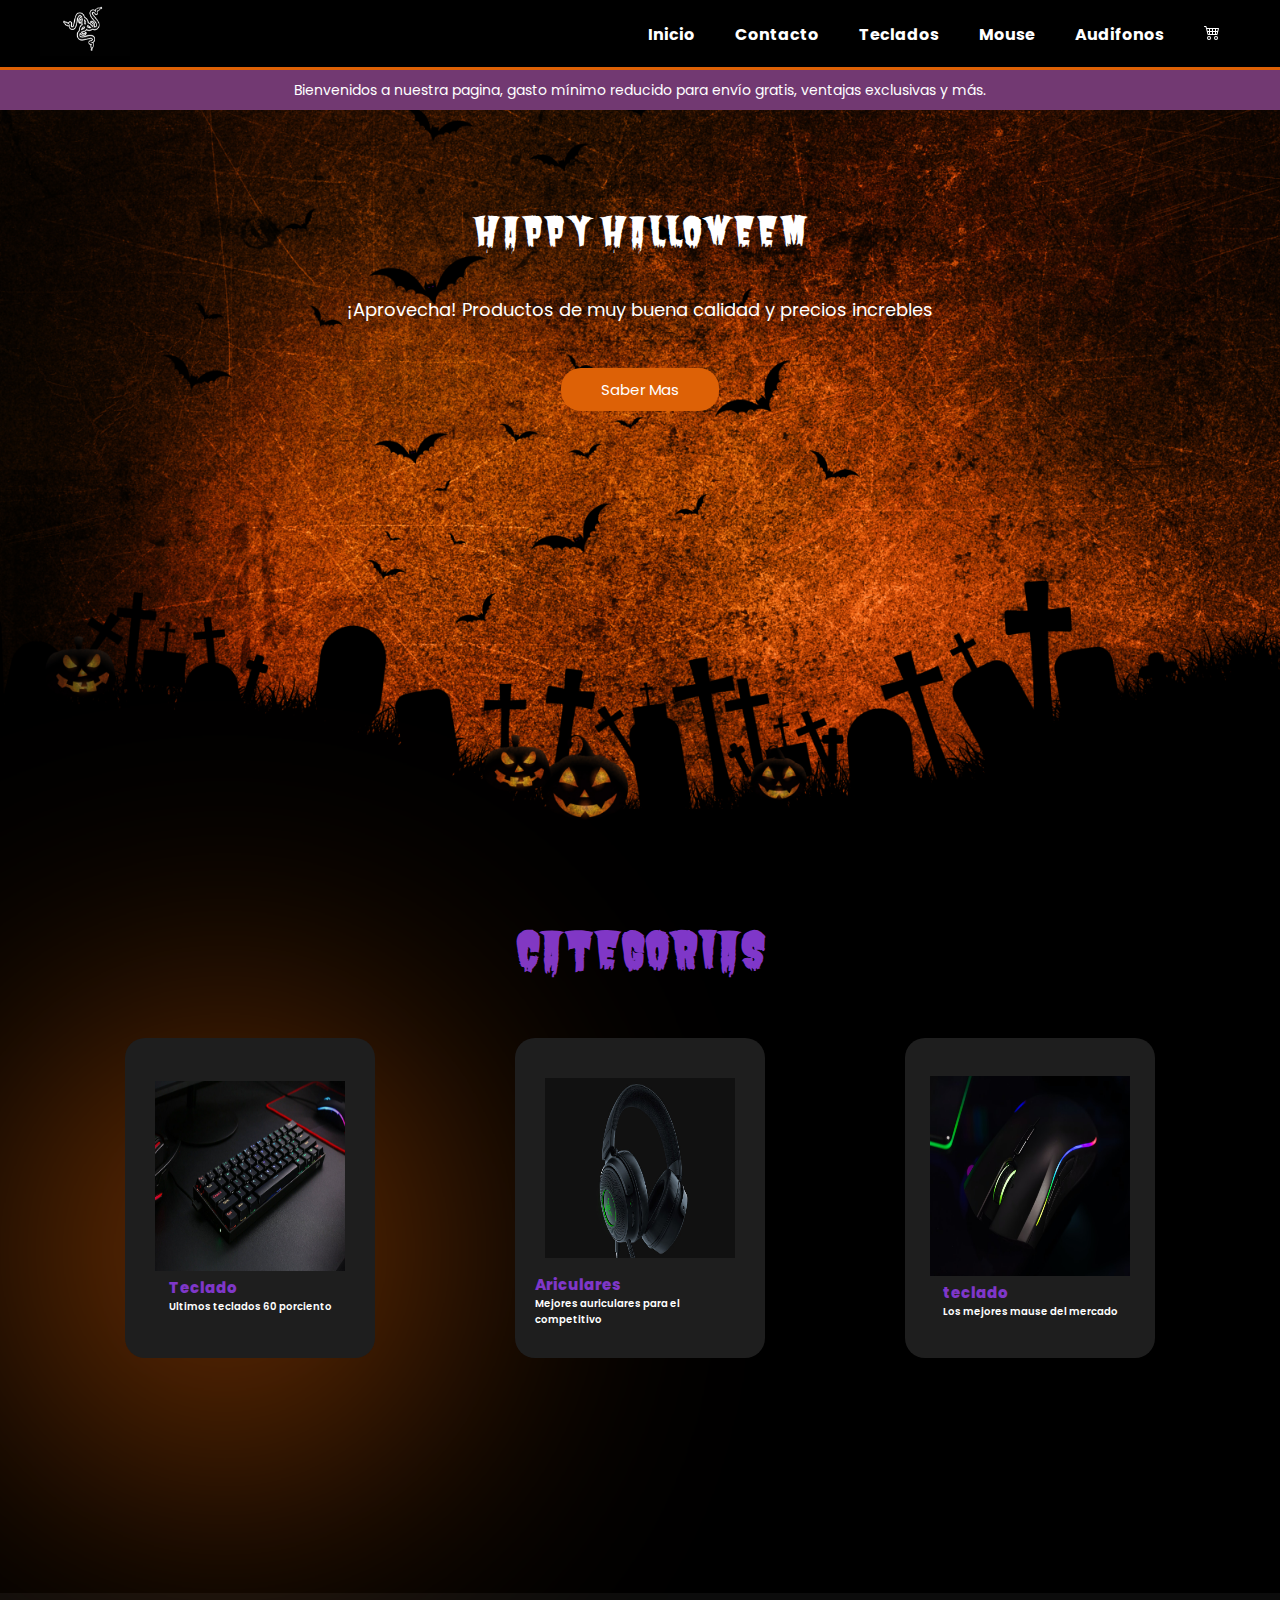
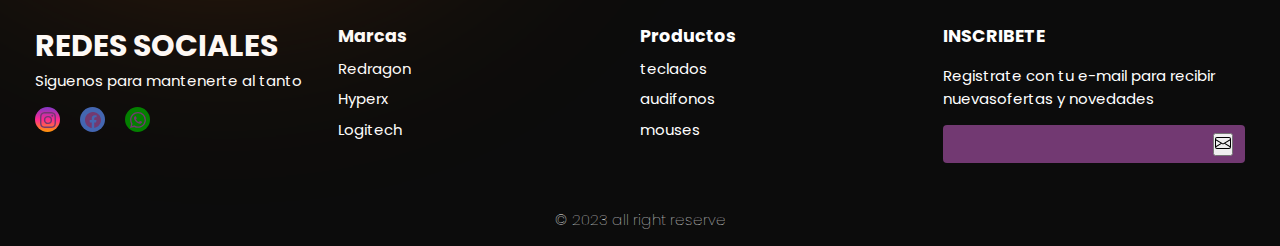
<file: index.html>
<!DOCTYPE html>
<html lang="es">
<head>
    <meta charset="UTF-8">
    <meta name="author" content="samuel">
    <meta name="viewport" content="width=device-width, initial-scale=1.0">
    <!---LINK CSS-->
    <link rel="stylesheet" href="css_samuel/inicio.css">
    <title>INICIO</title>
</head>
<body>
    
   

    <header>
        <div class="content">
            
            <div class="menu container">
                <a href="#" class="logo"><img src="img_samuel/logo4.png" alt="logo"></a>
                <input type="checkbox" id="menu">
                <label for="menu">
                    <img src="img_samuel/menu.jpg" alt="img de menu" class="menu-icono">
                </label>
                <nav class="navbar">
                    <ul>
                        <li class="links"><a href="#">Inicio</a></li>
                        <li class="links"><a href="#footer_content">Contacto</a></li>
                        <li class="links"><a href="teclados.html">Teclados</a></li>
                        <li class="links"><a href="index_victor.html">Mouse</a></li>
                        <li class="links"><a href="audi-principal.html">Audifonos</a></li>
                        <li class="links"><a href="#"><svg xmlns="http://www.w3.org/2000/svg"  class="carro" width="16" height="16" fill="currentColor" class="bi bi-cart4" viewBox="0 0 16 16">
                            <path d="M0 2.5A.5.5 0 0 1 .5 2H2a.5.5 0 0 1 .485.379L2.89 4H14.5a.5.5 0 0 1 .485.621l-1.5 6A.5.5 0 0 1 13 11H4a.5.5 0 0 1-.485-.379L1.61 3H.5a.5.5 0 0 1-.5-.5zM3.14 5l.5 2H5V5H3.14zM6 5v2h2V5H6zm3 0v2h2V5H9zm3 0v2h1.36l.5-2H12zm1.11 3H12v2h.61l.5-2zM11 8H9v2h2V8zM8 8H6v2h2V8zM5 8H3.89l.5 2H5V8zm0 5a1 1 0 1 0 0 2 1 1 0 0 0 0-2zm-2 1a2 2 0 1 1 4 0 2 2 0 0 1-4 0zm9-1a1 1 0 1 0 0 2 1 1 0 0 0 0-2zm-2 1a2 2 0 1 1 4 0 2 2 0 0 1-4 0z"/></svg></a>
                        </li>
                    </ul>
                    
                </nav>
            </div>

        </div>
    </header>

    <section class="header" data-aos="fade-down" data-aos-duration="3000">
        <span class="span1">Bienvenidos a nuestra pagina, gasto mínimo reducido para envío gratis, ventajas exclusivas y más.  </span>
        
        <div class="content-info flex-center" >
            <div class="home_container container">
                <div class="home_tittle">
                    <h1 class="content-info_tittle">HAPPY HALLOWEEM</h1>
                    <p class="content-info_subtittle">¡Aprovecha! Productos de muy buena calidad y  precios increbles </p>
                    <a href="#titulocategoria" class="button primary-button">Saber Mas</a>
                </div>
            </div>
        </div>
    </section>

    <div class="titulocategoria" id="titulocategoria">
        <h2>CATEGORIAS</h2>
    </div>
    
    <section class="categoria" >
        <div class="bgcolor"></div>
        <div class="tienda">
            <div class="card">
                <a href=""><img src="img_samuel/teclado1.jpg" alt="teclado" id="imgteclado" ></a>
                <div class="contenidocard">
                    <span>Teclado</span>
                    <p>Ultimos teclados 60 porciento</p>
                </div>
            </div>
            <div class="card">
                <a href=""><img src="img_samuel/audi1.jpg" alt="audi" class="imgaudi"></a>
                <div class="contenidocard">
                    <span>Ariculares</span>
                    <p>Mejores auriculares para el competitivo</p>
                </div>
            </div>
            <div class="card">
                <a href=""><img src="img_samuel/mause1.jpg" alt="mause" class="imgmause"></a>
                <div class="contenidocard">
                    <span>teclado</span>
                    <p>Los mejores mause del mercado </p>
                </div>
            </div>
        </div>
    </section>

    

    <footer>
        <div id="footer_content" id="footer_content">
            <div class="footer_contacts">
                <h1>REDES SOCIALES</h1>
                <p>Siguenos para mantenerte al tanto</p>
                <div id="footer_social_media">
                    <a href="#" class="footer-link" id="instagram">
                        <svg xmlns="http://www.w3.org/2000/svg" width="16" height="16" fill="currentColor" class="bi bi-instagram" viewBox="0 0 16 16">
                            <path d="M8 0C5.829 0 5.556.01 4.703.048 3.85.088 3.269.222 2.76.42a3.917 3.917 0 0 0-1.417.923A3.927 3.927 0 0 0 .42 2.76C.222 3.268.087 3.85.048 4.7.01 5.555 0 5.827 0 8.001c0 2.172.01 2.444.048 3.297.04.852.174 1.433.372 1.942.205.526.478.972.923 1.417.444.445.89.719 1.416.923.51.198 1.09.333 1.942.372C5.555 15.99 5.827 16 8 16s2.444-.01 3.298-.048c.851-.04 1.434-.174 1.943-.372a3.916 3.916 0 0 0 1.416-.923c.445-.445.718-.891.923-1.417.197-.509.332-1.09.372-1.942C15.99 10.445 16 10.173 16 8s-.01-2.445-.048-3.299c-.04-.851-.175-1.433-.372-1.941a3.926 3.926 0 0 0-.923-1.417A3.911 3.911 0 0 0 13.24.42c-.51-.198-1.092-.333-1.943-.372C10.443.01 10.172 0 7.998 0h.003zm-.717 1.442h.718c2.136 0 2.389.007 3.232.046.78.035 1.204.166 1.486.275.373.145.64.319.92.599.28.28.453.546.598.92.11.281.24.705.275 1.485.039.843.047 1.096.047 3.231s-.008 2.389-.047 3.232c-.035.78-.166 1.203-.275 1.485a2.47 2.47 0 0 1-.599.919c-.28.28-.546.453-.92.598-.28.11-.704.24-1.485.276-.843.038-1.096.047-3.232.047s-2.39-.009-3.233-.047c-.78-.036-1.203-.166-1.485-.276a2.478 2.478 0 0 1-.92-.598 2.48 2.48 0 0 1-.6-.92c-.109-.281-.24-.705-.275-1.485-.038-.843-.046-1.096-.046-3.233 0-2.136.008-2.388.046-3.231.036-.78.166-1.204.276-1.486.145-.373.319-.64.599-.92.28-.28.546-.453.92-.598.282-.11.705-.24 1.485-.276.738-.034 1.024-.044 2.515-.045v.002zm4.988 1.328a.96.96 0 1 0 0 1.92.96.96 0 0 0 0-1.92zm-4.27 1.122a4.109 4.109 0 1 0 0 8.217 4.109 4.109 0 0 0 0-8.217zm0 1.441a2.667 2.667 0 1 1 0 5.334 2.667 2.667 0 0 1 0-5.334z"/>
                        </svg>
                    </a>

                    <a href="#" class="footer-link" id="facebook">
                        <svg xmlns="http://www.w3.org/2000/svg" width="16" height="16" fill="currentColor" class="bi bi-facebook" viewBox="0 0 16 16">
                            <path d="M16 8.049c0-4.446-3.582-8.05-8-8.05C3.58 0-.002 3.603-.002 8.05c0 4.017 2.926 7.347 6.75 7.951v-5.625h-2.03V8.05H6.75V6.275c0-2.017 1.195-3.131 3.022-3.131.876 0 1.791.157 1.791.157v1.98h-1.009c-.993 0-1.303.621-1.303 1.258v1.51h2.218l-.354 2.326H9.25V16c3.824-.604 6.75-3.934 6.75-7.951z"/>
                        </svg>
                    </a>

                    <a href="#" class="footer-link" id="whatsapp">
                        <svg xmlns="http://www.w3.org/2000/svg" width="16" height="16" fill="currentColor" class="bi bi-whatsapp" viewBox="0 0 16 16">
                            <path d="M13.601 2.326A7.854 7.854 0 0 0 7.994 0C3.627 0 .068 3.558.064 7.926c0 1.399.366 2.76 1.057 3.965L0 16l4.204-1.102a7.933 7.933 0 0 0 3.79.965h.004c4.368 0 7.926-3.558 7.93-7.93A7.898 7.898 0 0 0 13.6 2.326zM7.994 14.521a6.573 6.573 0 0 1-3.356-.92l-.24-.144-2.494.654.666-2.433-.156-.251a6.56 6.56 0 0 1-1.007-3.505c0-3.626 2.957-6.584 6.591-6.584a6.56 6.56 0 0 1 4.66 1.931 6.557 6.557 0 0 1 1.928 4.66c-.004 3.639-2.961 6.592-6.592 6.592zm3.615-4.934c-.197-.099-1.17-.578-1.353-.646-.182-.065-.315-.099-.445.099-.133.197-.513.646-.627.775-.114.133-.232.148-.43.05-.197-.1-.836-.308-1.592-.985-.59-.525-.985-1.175-1.103-1.372-.114-.198-.011-.304.088-.403.087-.088.197-.232.296-.346.1-.114.133-.198.198-.33.065-.134.034-.248-.015-.347-.05-.099-.445-1.076-.612-1.47-.16-.389-.323-.335-.445-.34-.114-.007-.247-.007-.38-.007a.729.729 0 0 0-.529.247c-.182.198-.691.677-.691 1.654 0 .977.71 1.916.81 2.049.098.133 1.394 2.132 3.383 2.992.47.205.84.326 1.129.418.475.152.904.129 1.246.08.38-.058 1.171-.48 1.338-.943.164-.464.164-.86.114-.943-.049-.084-.182-.133-.38-.232z"/>
                        </svg>
                    </a>
                </div>
            </div>

            <ul class="footer-list">
                <li>
                    <h3>Marcas</h3>
                </li>

                <li>
                    <a href="#" class="footer-link">Redragon</a>
                </li>

                <li>
                    <a href="#" class="footer-link">Hyperx</a>
                </li>

                <li>
                    <a href="#" class="footer-link">Logitech</a>
                </li>

            </ul>

            <ul class="footer-list">
                <li>
                    <h3>Productos</h3>
                </li>

                <li>
                    <a href="teclados.html" class="footer-link">teclados</a>
                </li>

                <li>
                    <a href="audi-principal.html" class="footer-link">audifonos</a>
                </li>

                <li>
                    <a href="index_victor.html" class="footer-link">mouses</a>
                </li>

            </ul>

            <div id="footer_subscribe">
                <h3>INSCRIBETE</h3>

                <p>
                    Registrate con tu e-mail para recibir nuevasofertas 
                    y novedades
                </p>

                <div id="input_group">
                    <input type="email" id="email">
                    <button>
                        <svg xmlns="http://www.w3.org/2000/svg" width="16" height="16" fill="currentColor" class="bi bi-envelope" viewBox="0 0 16 16">
                            <path d="M0 4a2 2 0 0 1 2-2h12a2 2 0 0 1 2 2v8a2 2 0 0 1-2 2H2a2 2 0 0 1-2-2V4Zm2-1a1 1 0 0 0-1 1v.217l7 4.2 7-4.2V4a1 1 0 0 0-1-1H2Zm13 2.383-4.708 2.825L15 11.105V5.383Zm-.034 6.876-5.64-3.471L8 9.583l-1.326-.795-5.64 3.47A1 1 0 0 0 2 13h12a1 1 0 0 0 .966-.741ZM1 11.105l4.708-2.897L1 5.383v5.722Z"/>
                        </svg>
                    </button>
                </div>
            </div>
        </div>

        <div id="footer_copyright">
            &#169
            2023 all right reserve
        </div>
    </footer>
    
   
    
    

    



    

</body>
</html>
</file>
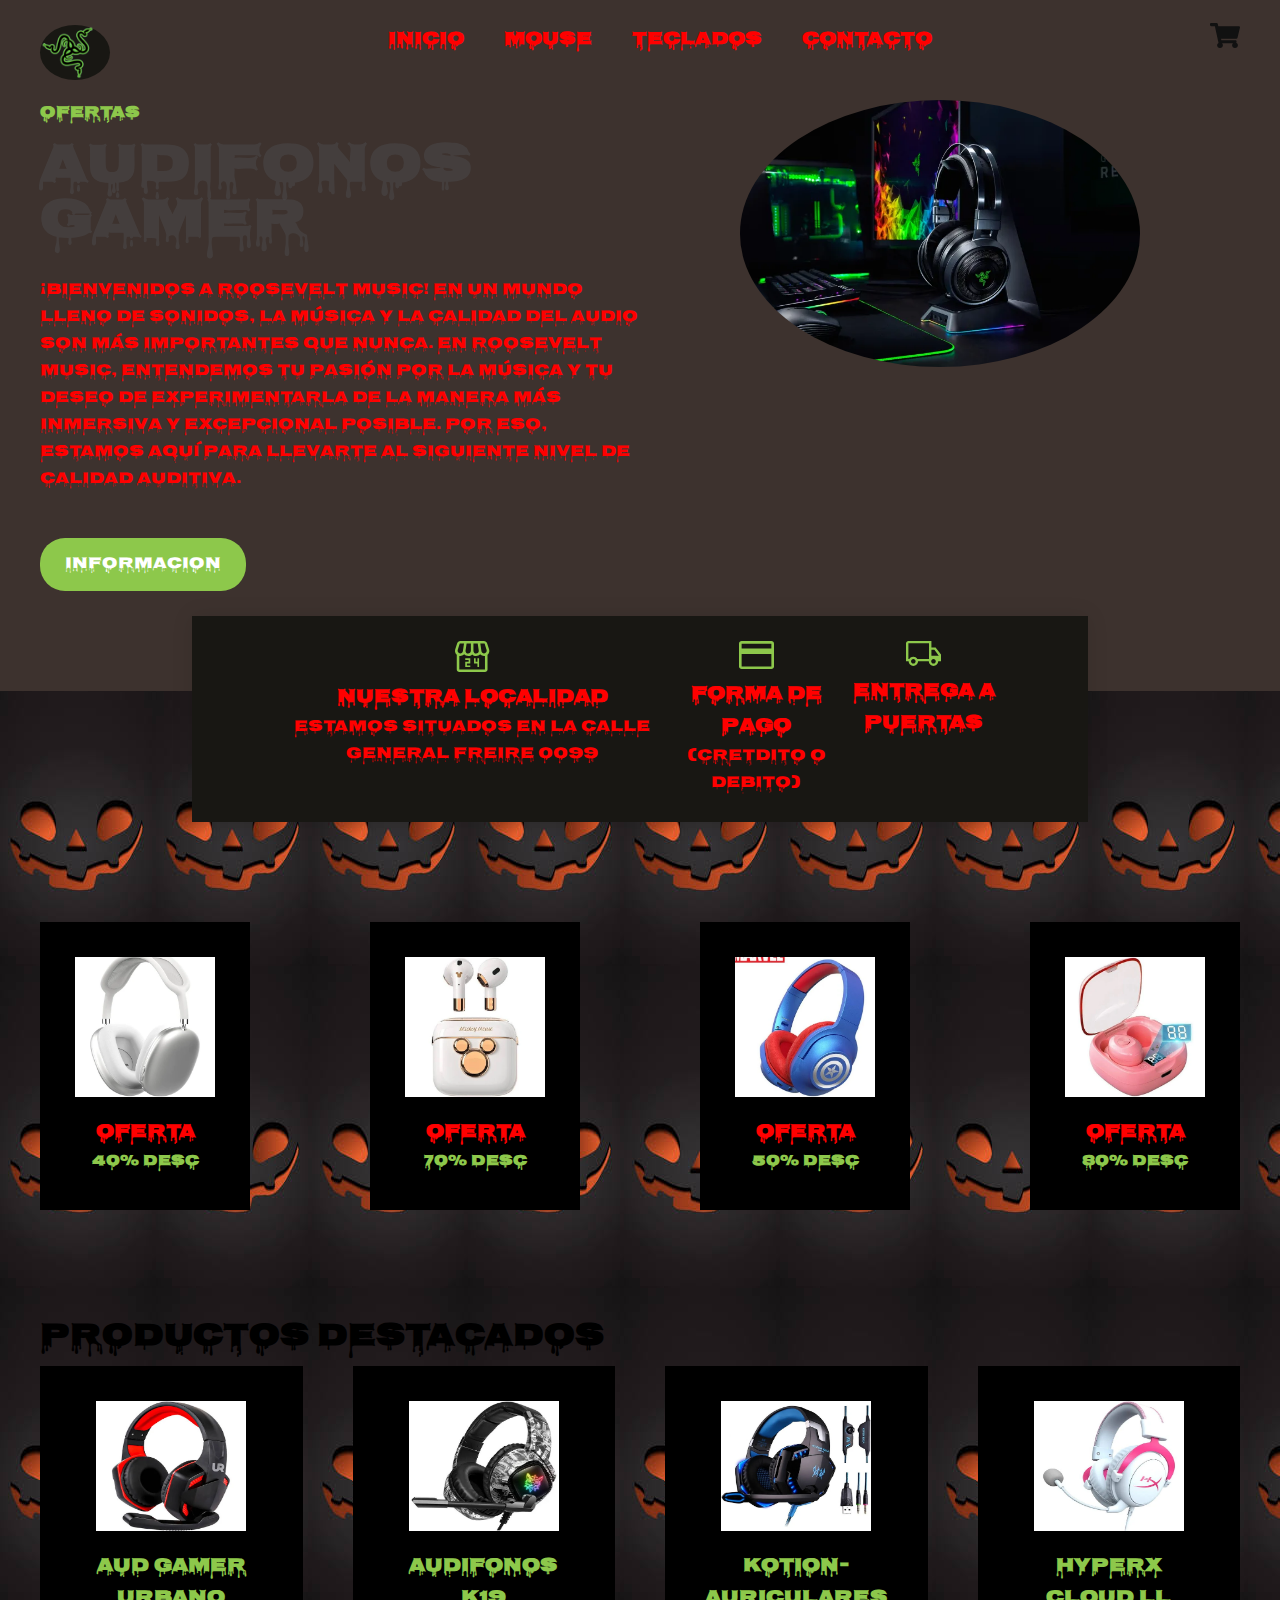
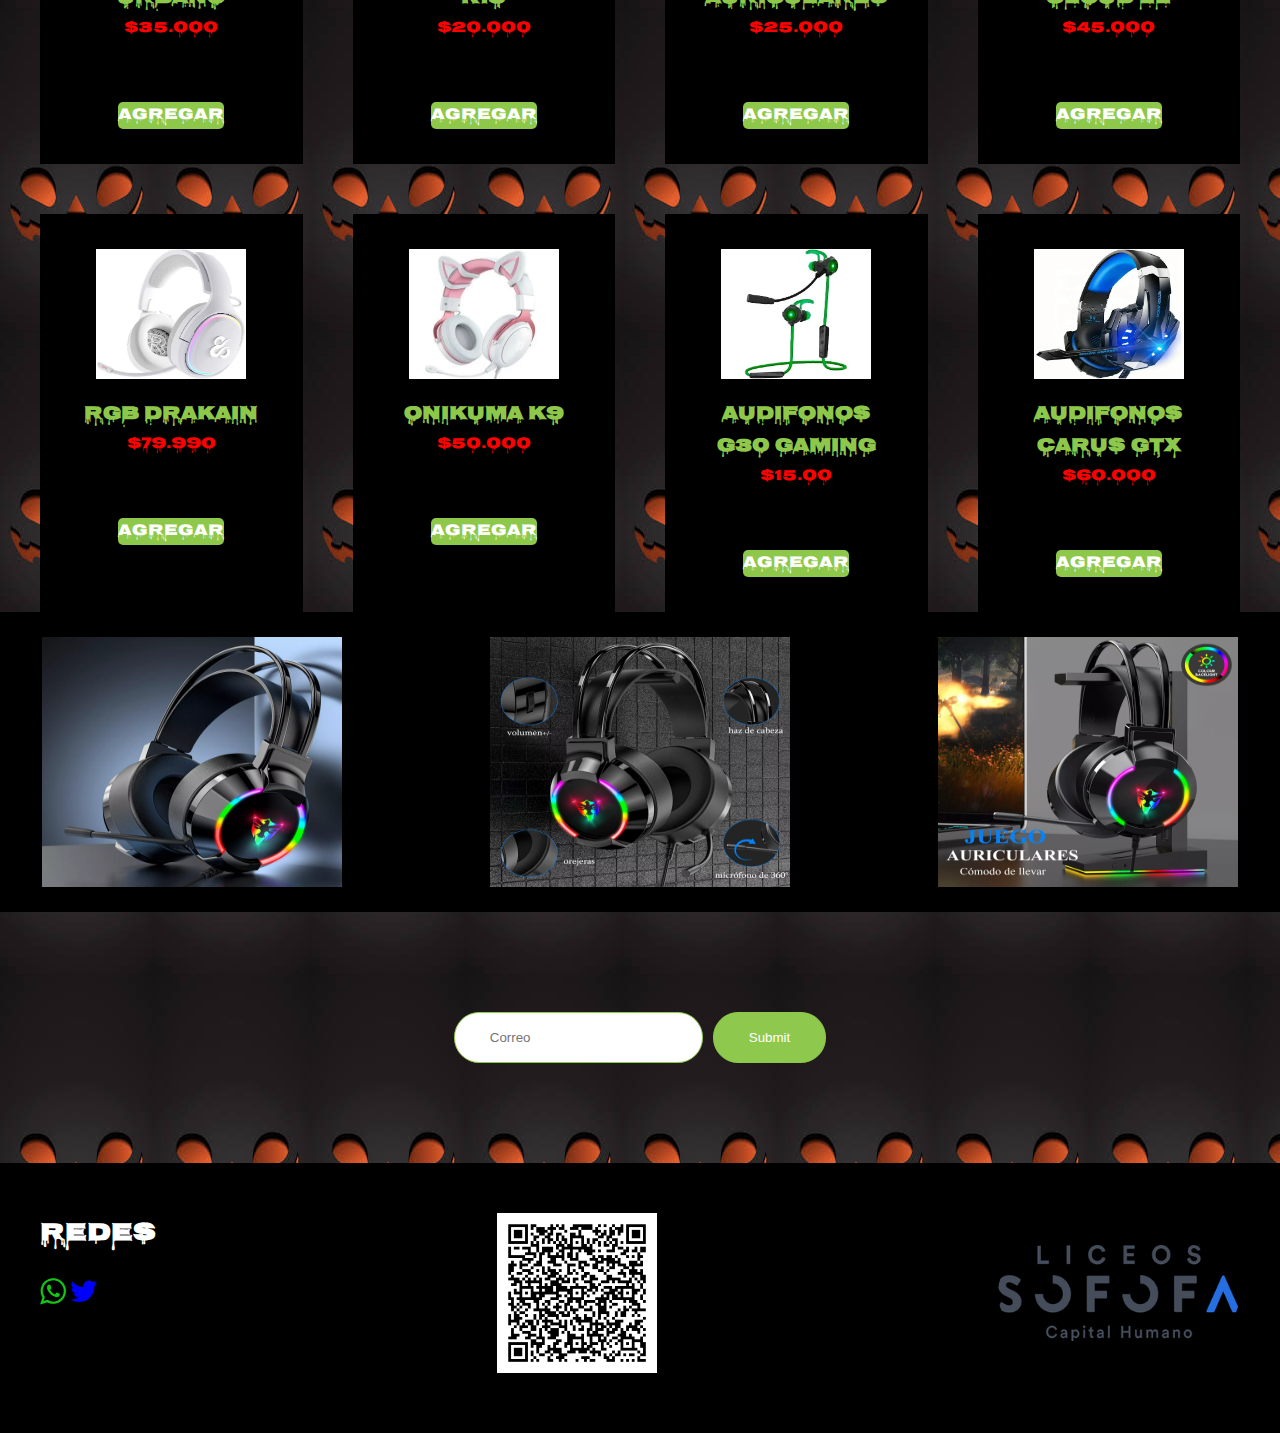
<file: audi-principal.html>
<!DOCTYPE html>
<html lang="es">
<head>
    <meta charset="UTF-8">
    <meta name="author" content="Francky">
    <meta name="viewport" content="width=device-width, initial-scale=1.0">
    <title>AUDIFONOS</title>
    <link rel="stylesheet" href="css_francky/style-audi.css">
    <!--link iconos-->
    <link rel="stylesheet" href="https://cdnjs.cloudflare.com/ajax/libs/font-awesome/4.7.0/css/font-awesome.min.css">
</head>
<body>
    <header class="header">
        <div class="menu container">
            <a href="#" class="logo"><img src="img_francky/logo.jpg" alt="logo"></a>
            <input type="checkbox" id="menu"/>
            <label for="menu">
                <img src="img_francky/menu.png" class="menu-icono" alt="menu">
            </label>
            <nav class="navbar">
                <ul>
                    <li><a href="inicio_samuel.html">Inicio</a></li>
                    <li><a href="index_victor.html">Mouse</a></li>
                    <li><a href="teclados.html">Teclados</a></li>
                    <li><a href="#img_qr">Contacto</a></li>
                </ul>
            </nav>
            <div>
                <ul> 
                    <li class="submenu">
                        <img src="img_francky/car.svg" id="img-carrito" alt="carrito">
                        <div id="carrito">
                            <table id="lista-carrito">
                                <thead>
                                    <th>Imagen</th>
                                    <th>Nombre</th>
                                    <th>Precio</th>
                                    <th></th>
                                </thead>
                                <tbody>
                                    <!---espacio java-->
                                </tbody>
                            </table>
                            <a href="#" id="vaciar-carrito" class="btn-2">vaciar carrito</a>
                        </div>

                    </li>
                </ul>
            </div>

        </div>
        <div class="header-content container">
            <div class="header-text">
                <span>ofertas</span>
                <h1>AUDIFONOS GAMER</h1>
                <p>   
                     ¡Bienvenidos a ROOSEVELT MUSIC!
                    
                     En un mundo lleno de sonidos, la música y la calidad del audio son más importantes que nunca.
                     En ROOSEVELT MUSIC, entendemos tu pasión por la música y tu deseo de experimentarla de la
                      manera más inmersiva y excepcional posible.
                     Por eso, estamos aquí para llevarte al siguiente nivel de calidad auditiva.
                </p>
                <a href="#" class="btn-1">informacion</a>
            </div>
            <div class="header-img">
                <img src="img_francky/fotpri" alt="img1">
            </div>
        </div>
    </header>



    <section class="information container">
        <div class="information-content">
            <div class="information-1">
                <a href="https://maps.app.goo.gl/YbNsJ3T1f1j32EfeA"><img src="img_francky/i1.svg" alt="s"></a>
                <h3>NUESTRA LOCALIDAD</h3>
                <p>
                    Estamos situados en la calle
                     GENERAL FREIRE 0099 
                </p>
            </div>

            <div class="information-1">
                <img src="img_francky/i2.svg" alt="b">
                <h3> FORMA DE PAGO</h3>
                <p>
                    (cretdito o debito)
                </p>
            </div>

            <div class="information-1">
                <img src="img_francky/i3.svg" alt="a">
                <h3>ENTREGA A PUERTAS</h3>
                <p>
                    
                </p>
            </div>
        </div>
    </section>


    <section class="oferts container">
        <div class="oferts-1">
            <img src="img_francky/of1">
            <h3>oferta</h3>
            <p>40% desc</p>
        </div>

        <div class="oferts-1">
            <img src="img_francky/of2">
            <h3>oferta</h3>
            <p>70% desc</p>
        </div>

        <div class="oferts-1">
            <img src="img_francky/of3">
            <h3>oferta</h3>
            <p>50% desc </p>
        </div>
        <div class="oferts-1">
            <img src="img_francky/of4">
            <h3>oferta</h3>
            <p>80% desc</p>
        </div>
    </section>
    
    <main class="productos container" id="lista-1">
        <h1>productos destacados</h1>
        <div class="product-content">
            <div class="product">
                <img src="img_francky/a1" alt="pro">
                <div class="product-text">
                    <h3>AUD GAMER URBANO</h3>
                    <p class="precio">$35.000</p>
                    <a href="#" class="agregar-carrito btn-2" data-id="1">Agregar</a>
                </div>
            </div>

            <div class="product">
                <img src="img_francky/a2" alt="pro">
                <div class="product-text">
                    <h3>AUDIFONOS K19</h3>
                    <p class="precio">$20.000</p>
                    <a href="#" class="agregar-carrito btn-2" data-id="2">Agregar</a>
                </div>
            </div>

            <div class="product">
                <img src="img_francky/a3" alt="pro">
                <div class="product-text">
                    <h3>KOTION-AURICULARES</h3>
                    <p class="precio">$25.000</p>
                    <a href="#" class="agregar-carrito btn-2" data-id="3">Agregar</a>
                </div>
            </div>

            <div class="product">
                <img src="img_francky/a4" alt="pro">
                <div class="product-text">
                    <h3>HYPERX CLOUD ll</h3>
                    <p class="precio">$45.000</p>
                    <a href="#" class="agregar-carrito btn-2" data-id="4">Agregar</a>
                </div>
            </div>
            <div class="product">
                <img src="img_francky/a5" alt="pro">
                <div class="product-text">
                    <h3>RGB DRAKAIN</h3>
                    <p class="precio">$79.990</p>
                    <a href="#" class="agregar-carrito btn-2" data-id="5">Agregar</a>
                </div>
            </div>
            <div class="product">
                <img src="img_francky/a6" alt="pro">
                <div class="product-text">
                    <h3>ONIKUMA K9</h3>
                    <p class="precio">$50.000</p>
                    <a href="#" class="agregar-carrito btn-2" data-id="6">Agregar</a>
                </div>
            </div>
            <div class="product">
                <img src="img_francky/a7" alt="pro">
                <div class="product-text">
                    <h3>AUDIFONOS G30 GAMING</h3>
                    <p class="precio">$15.00</p>
                    <a href="#" class="agregar-carrito btn-2" data-id="7">Agregar</a>
                </div>
            </div>
            <div class="product">
                <img src="img_francky/a8" alt="pro">
                <div class="product-text">
                    <h3>AUDIFONOS CARUS GTX</h3>
                    <p class="precio">$60.000</p>
                    <a href="#" class="agregar-carrito btn-2" data-id="8">Agregar</a>
                </div>
            </div>

            
        </div>
    </main>

    <section class="service">
        <div class="service-1">
            <img class="store" src="img_francky/ser6">
        </div>

        <div class="service-2">
            <img class="store" src="img_francky/ser4">
        </div>

        <div class="service-3">
            <img class="store" src="img_francky/ser5">
        </div>
    </section>

    <section class="contact container">
        <form>
            <input type="email" placeholder="Correo">
            <input type="submit" class="btn-3">
        </form>
    </section>


    <footer class="footer">
        <div class="footer-content container">
            <div class="link">
                <h3>redes</h3>
                <ul>
                    <!--iconos-->
                    <i class="fa fa-whatsapp" aria-hidden="true" style="font-size: 30px;  color: rgb(21, 199, 21); "></i>
                    <i class="fa fa-twitter" aria-hidden="true" style="font-size: 30px; color: blue;"></i>
                    <!--<i class="fa fa-instagram" aria-hidden="true" style="font-size: 25px; color: rgb(182, 47, 23);"></i>-->
                </ul>
            </div>
            <div class="div_qr">
          
          
                <span><img  id="img_qr" src="img_francky/qrcode-generado.png" alt="imagen_qr"></span>
            </div>
            <div class="div_logo_li">
                <span><img class="img_logo_li" src="img_francky/Liceos_SOFOFA.png" alt="imagen_logo"></span>
            </div>
            
        </div>
    </footer>


    
    <script src="jv.js"></script>

</body>
</html>
</file>
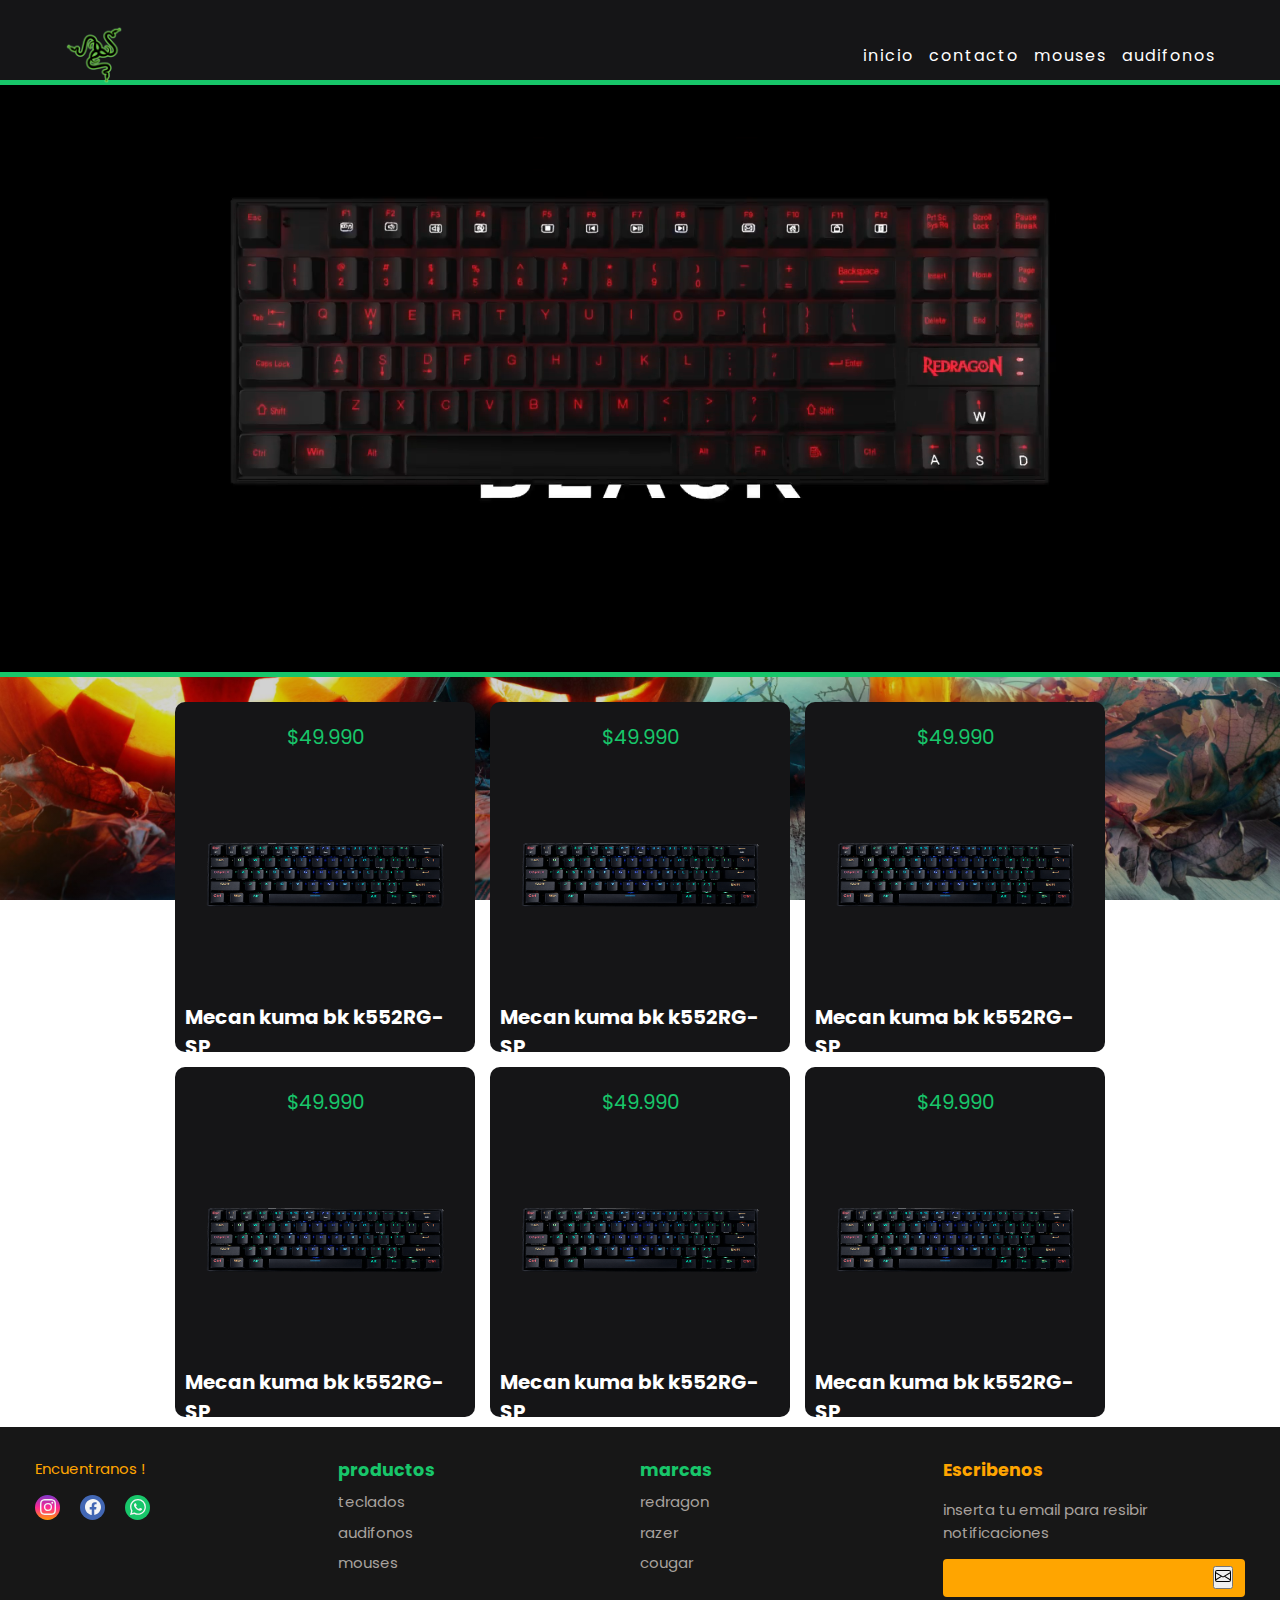
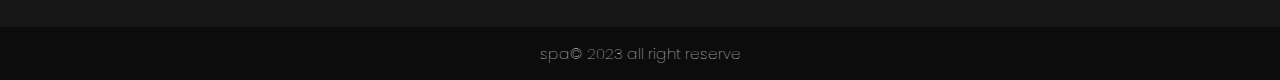
<file: teclados.html>
<!DOCTYPE html>
<html lang="es">
<head>
    <meta charset="UTF-8">
    <meta name="viewport" content="width=device-width, initial-scale=1.0">
    <meta name="author" content="bastian">
    <title>seccion de teclados</title>
    <link rel="stylesheet" href="teclados.css">
    
    <link rel="preconnect" href="https://fonts.googleapis.com">
    <link rel="preconnect" href="https://fonts.gstatic.com" crossorigin>
    <link href="https://fonts.googleapis.com/css2?family=Roboto:ital,wght@0,700;1,300&display=swap" rel="stylesheet">
    <link rel="stylesheet" href="">
</head>
<body>

    <!--barra de nav-->

    <header class="hero">

        <nav class="nav container" id="nav">
            <img src="img_basti/logo.jpg" alt="" class="nav__logo">

            <ul class="nav__links">

                <li class="nav__item">
                    <a href="inicio_samuel.html" class="nav__link" style="font-size: 1.6rem;">inicio</a>
                </li>

                <li class="nav__item">
                    <a href="#" class="nav__link" style="font-size: 1.6rem;">contacto</a>
                </li>

                <li class="nav__item">
                    <a href="index_victor.html" class="nav__link" style="font-size: 1.6rem;">mouses</a>
                </li>

                <li class="nav__item">
                    <a href="audi-principal.html" class="nav__link" style="font-size: 1.6rem;">audifonos</a>
                </li>

            </ul>

            <a href="#nav" class="nav__hamburguer">
                <img src="img_basti/menu.jpg" alt="menu" class="nav__icon">
            </a>

            <a href="#" class="nav__close">
                <img src="svg_basti/close.svg" alt="menu" class="nav__icon">
            </a>


        </nav>

    </header>

    <!--video-->

    <main id="main">
        <div class="promo">            
        </div>
        <video class="video" muted autoplay loop>
            <source src="video_basti/videokey.mp4" type="video/mp4">
        </video>
    </main> 

    <!--container con las tarjetas-->

    <div class="container-2">

        <div class="card">
            <p>$49.990</p>
            <img src="img_basti/key1.jpg" alt="">
            <h2>Mecan kuma bk k552RG-SP</h2>
        </div>

        <div class="card">
            <p>$49.990</p>
            <img src="img_basti/key1.jpg" alt="">
            <h2>Mecan kuma bk k552RG-SP </h2>
        </div>

        <div class="card">
            <p>$49.990</p>
            <img src="img_basti/key1.jpg" alt="">
            <h2>Mecan kuma bk k552RG-SP </h2>
        </div>

        <div class="card">
            <p>$49.990</p>
            <img src="img_basti/key1.jpg" alt="">
            <h2>Mecan kuma bk k552RG-SP </h2>
        </div>

        <div class="card">
            <p>$49.990</p>
            <img src="img_basti/key1.jpg" alt="">
            <h2>Mecan kuma bk k552RG-SP</h2>
        </div>

        <div class="card">
            <p>$49.990</p>
            <img src="img_basti/key1.jpg" alt="">
            <h2>Mecan kuma bk k552RG-SP </h2>
        </div>
    </div>

    <!--footer-->

    <footer>
        <div id="footer_content">
            <div class="footer_contacts">
                <p style="color: orange;">Encuentranos !</p>
                <div id="footer_social_media">
                    <a href="#" class="footer-link" id="instagram">
                        <svg xmlns="http://www.w3.org/2000/svg" width="16" height="16" fill="currentColor" class="bi bi-instagram" viewBox="0 0 16 16">
                            <path d="M8 0C5.829 0 5.556.01 4.703.048 3.85.088 3.269.222 2.76.42a3.917 3.917 0 0 0-1.417.923A3.927 3.927 0 0 0 .42 2.76C.222 3.268.087 3.85.048 4.7.01 5.555 0 5.827 0 8.001c0 2.172.01 2.444.048 3.297.04.852.174 1.433.372 1.942.205.526.478.972.923 1.417.444.445.89.719 1.416.923.51.198 1.09.333 1.942.372C5.555 15.99 5.827 16 8 16s2.444-.01 3.298-.048c.851-.04 1.434-.174 1.943-.372a3.916 3.916 0 0 0 1.416-.923c.445-.445.718-.891.923-1.417.197-.509.332-1.09.372-1.942C15.99 10.445 16 10.173 16 8s-.01-2.445-.048-3.299c-.04-.851-.175-1.433-.372-1.941a3.926 3.926 0 0 0-.923-1.417A3.911 3.911 0 0 0 13.24.42c-.51-.198-1.092-.333-1.943-.372C10.443.01 10.172 0 7.998 0h.003zm-.717 1.442h.718c2.136 0 2.389.007 3.232.046.78.035 1.204.166 1.486.275.373.145.64.319.92.599.28.28.453.546.598.92.11.281.24.705.275 1.485.039.843.047 1.096.047 3.231s-.008 2.389-.047 3.232c-.035.78-.166 1.203-.275 1.485a2.47 2.47 0 0 1-.599.919c-.28.28-.546.453-.92.598-.28.11-.704.24-1.485.276-.843.038-1.096.047-3.232.047s-2.39-.009-3.233-.047c-.78-.036-1.203-.166-1.485-.276a2.478 2.478 0 0 1-.92-.598 2.48 2.48 0 0 1-.6-.92c-.109-.281-.24-.705-.275-1.485-.038-.843-.046-1.096-.046-3.233 0-2.136.008-2.388.046-3.231.036-.78.166-1.204.276-1.486.145-.373.319-.64.599-.92.28-.28.546-.453.92-.598.282-.11.705-.24 1.485-.276.738-.034 1.024-.044 2.515-.045v.002zm4.988 1.328a.96.96 0 1 0 0 1.92.96.96 0 0 0 0-1.92zm-4.27 1.122a4.109 4.109 0 1 0 0 8.217 4.109 4.109 0 0 0 0-8.217zm0 1.441a2.667 2.667 0 1 1 0 5.334 2.667 2.667 0 0 1 0-5.334z"/>
                        </svg>
                    </a>

                    <a href="#" class="footer-link" id="facebook">
                        <svg xmlns="http://www.w3.org/2000/svg" width="16" height="16" fill="currentColor" class="bi bi-facebook" viewBox="0 0 16 16">
                            <path d="M16 8.049c0-4.446-3.582-8.05-8-8.05C3.58 0-.002 3.603-.002 8.05c0 4.017 2.926 7.347 6.75 7.951v-5.625h-2.03V8.05H6.75V6.275c0-2.017 1.195-3.131 3.022-3.131.876 0 1.791.157 1.791.157v1.98h-1.009c-.993 0-1.303.621-1.303 1.258v1.51h2.218l-.354 2.326H9.25V16c3.824-.604 6.75-3.934 6.75-7.951z"/>
                        </svg>
                    </a>

                    <a href="#" class="footer-link" id="whatsapp">
                        <svg xmlns="http://www.w3.org/2000/svg" width="16" height="16" fill="currentColor" class="bi bi-whatsapp" viewBox="0 0 16 16">
                            <path d="M13.601 2.326A7.854 7.854 0 0 0 7.994 0C3.627 0 .068 3.558.064 7.926c0 1.399.366 2.76 1.057 3.965L0 16l4.204-1.102a7.933 7.933 0 0 0 3.79.965h.004c4.368 0 7.926-3.558 7.93-7.93A7.898 7.898 0 0 0 13.6 2.326zM7.994 14.521a6.573 6.573 0 0 1-3.356-.92l-.24-.144-2.494.654.666-2.433-.156-.251a6.56 6.56 0 0 1-1.007-3.505c0-3.626 2.957-6.584 6.591-6.584a6.56 6.56 0 0 1 4.66 1.931 6.557 6.557 0 0 1 1.928 4.66c-.004 3.639-2.961 6.592-6.592 6.592zm3.615-4.934c-.197-.099-1.17-.578-1.353-.646-.182-.065-.315-.099-.445.099-.133.197-.513.646-.627.775-.114.133-.232.148-.43.05-.197-.1-.836-.308-1.592-.985-.59-.525-.985-1.175-1.103-1.372-.114-.198-.011-.304.088-.403.087-.088.197-.232.296-.346.1-.114.133-.198.198-.33.065-.134.034-.248-.015-.347-.05-.099-.445-1.076-.612-1.47-.16-.389-.323-.335-.445-.34-.114-.007-.247-.007-.38-.007a.729.729 0 0 0-.529.247c-.182.198-.691.677-.691 1.654 0 .977.71 1.916.81 2.049.098.133 1.394 2.132 3.383 2.992.47.205.84.326 1.129.418.475.152.904.129 1.246.08.38-.058 1.171-.48 1.338-.943.164-.464.164-.86.114-.943-.049-.084-.182-.133-.38-.232z"/>
                        </svg>
                    </a>
                </div>
            </div>

            <ul class="footer-list">
                <li>
                    <span><h3>productos</h3></span>
                </li>

                <li>
                    <a href="#" class="footer-link">teclados</a>
                </li>

                <li>
                    <a href="audi-principal.html" class="footer-link">audifonos</a>
                </li>

                <li>
                    <a href="index_victor.html" class="footer-link">mouses</a>
                </li>

            </ul>

            <ul class="footer-list">
                <li>
                    <span><h3>marcas</h3></span>
                </li>

                <li>
                    <a href="#" class="footer-link">redragon</a>
                </li>

                <li>
                    <a href="#" class="footer-link">razer</a>
                </li>

                <li>
                    <a href="#" class="footer-link">cougar</a>
                </li>

            </ul>

            <div id="footer_subscribe">
                <h3 style="color: orange;"> <span>Escribenos</span></h3>

                <p>
                    inserta tu email para resibir notificaciones
                </p>

                <div id="input_group">
                    <input type="email" id="email">
                    <button>
                        <svg xmlns="http://www.w3.org/2000/svg" width="16" height="16" fill="currentColor" class="bi bi-envelope" viewBox="0 0 16 16">
                            <path d="M0 4a2 2 0 0 1 2-2h12a2 2 0 0 1 2 2v8a2 2 0 0 1-2 2H2a2 2 0 0 1-2-2V4Zm2-1a1 1 0 0 0-1 1v.217l7 4.2 7-4.2V4a1 1 0 0 0-1-1H2Zm13 2.383-4.708 2.825L15 11.105V5.383Zm-.034 6.876-5.64-3.471L8 9.583l-1.326-.795-5.64 3.47A1 1 0 0 0 2 13h12a1 1 0 0 0 .966-.741ZM1 11.105l4.708-2.897L1 5.383v5.722Z"/>
                        </svg>
                    </button>
                </div>
            </div>
        </div>

        <div id="footer_copyright">
            spa&#169
            2023 all right reserve
        </div>
    </footer>

    
</body>
</html>
</file>
<file: css_samuel/inicio.css>
@import url('https://fonts.googleapis.com/css2?family=Butcherman&family=Poppins:wght@600&display=swap');


/*=========VARIABLES==========*/

:root {
    ---color1:#DD6106 ;
    ---color2: #1E1E1E;
    ---color3: #fff;
    ---color4: #000;
    ---color5: rgba(114, 57, 114, 1) ;
    ---color7:#0c0c0c;
    ---facebook:#4267b4;
    ---morado:#7f37c9;
    ---what:green;
    ---insta: linear-gradient(#7f37c9,#ff2992,#ff9807);
    
}   

*{
    margin: 0;
    padding: 0;
    box-sizing: border-box;
    text-decoration: none;
    list-style: none;
    
}

html{
    font-size: 62.5% ;
  
}

body {
    font-family: 'Poppins',sans-serif;
    background-color: var(---color4);
}

/*------------BARRA DE NAVEGACION-------------------------*/

.container{
    max-width: 120rem;
    margin: 0 auto;
}

.content{
    
    background-color:var(---color4);
    border-bottom: 0.3rem solid var(---color1);
    min-height: 7rem;
}

.menu{
    
    position: absolute;
    left: 0;
    right: 0;
    display: flex;
    align-items: center;
    justify-content: space-between;
}

.logo{
    font-size: 3rem;
    text-transform: uppercase;
    font-weight:bold;
}

.logo img{
    width: 9rem;
    height: 5.6rem;
}

.menu .navbar ul li{
    position: relative;
    float: left;
}

.menu .navbar ul li a{
    
    font-size: 1.6rem;
    padding: 2rem;
    color: var(---color3);
    display:block;
    font-weight: bold;
}

.menu .navbar ul li a:hover{
    color: var(---color1);
}

.menu .navbar ul li a:focus{
    background-color:var(---color5); 
  
   
}

#menu{
    display: none;
}

.menu-icono{
    width: 3rem;
}

.menu label{
   
    cursor: pointer;
    display: none;
}



@media(max-width:768px){

    .content{
        min-height: 7rem;
    }
   

    .menu label{
        display: initial;
    }

    .menu .navbar{
        position: absolute;
        top: 100%;
        left: 0;
        right: 0;
        background-color: var(---color4);
        display: none;
    }

    .menu .navbar ul li{
        width: 100%;
    }

    #menu:checked ~	.navbar{
        display: initial;
    }

    .logo img {
        height: 5rem;
        width:5rem;
    }

    .navbar{
        border-top: 0.1rem solid var(---morado);
    }

    
    .logo img{
        margin-left:2rem;
    }

    .menu-icono{
        margin-right: 1rem;
    }

    
}

/*==========FONDO=========*/

.header{
    min-height: 90vh;
    width: 100%;
    background-image: url(../img_samuel/blog.png);
    background-position: center center;
    background-attachment: fixed;
    background-size: cover;
    
}

/*==========CUERPO PARTE 1 ==========*/


.span1 {
    display: block;
    color: var(---color3) ;
    font-size: 1.4rem;
    line-height: 4rem;
    text-align: center;
    background-color: var(---color5);
}

.home_container{
    padding-top: 9.5rem;
}
.home_tittle{
    text-align: center;
}
.home_tittle h1 {
    display: block;
    font-family:'Butcherman', cursive ;
    font-weight: initial;
    color: var(---color3);
}

.content-info_tittle{
    
    font-size: 4rem;
    line-height: 140%;
    width: max-content;
    margin: 0 auto .5rem;
}

.content-info_subtittle{
    margin-top: 3.5rem;
    font-size: 1.8rem;
    color: var(---color3);
    

}

/*===========BOTON==============*/

.button {
    display: inline-block;
    align-items: center;
    margin-top: 4.5rem;
    padding: 1rem 4rem;
    border-radius: 2rem;
    font-size: 1.5rem;
    color: var(---color3);
    text-decoration: none;
    background-color: var(---color1);
    
}

.button:hover{
    background-color: var(---morado);
    color: var(---color3);

}

/*============ CUERPO 2 ==============*/

.titulocategoria{
    position: unset;
    width: 100%;
    margin-top: 2.5rem;
    bottom: 50px;
    font-family:'Butcherman', cursive ;
    display: flex;
    justify-content: center ;
    align-items: center;
}
.titulocategoria,h2 {
    color: var(---morado);
    font-weight: 800;
    font-size: 4.8rem;
}


.categoria .tienda {
    position: relative;
    top: -270px;
    width: 100%;
    height: 55vh;
    display: grid;
    grid-template-columns: repeat(3, 1fr);
    grid-column-gap:100px ;
    justify-content: center;
    margin-top: 100px;
    padding: 160px;
}

.categoria  .tienda .card {
    position: relative;
    width: 250px;
    height: 320px;
    background-color: var(---color2);
    margin: 20px;
    margin-top: 5rem;
    border-radius: 20px;
    padding: 20px;
    display: flex;
    flex-direction: column;
    justify-content: center;
    align-items: center;
    transition: 0.3s;
}

.categoria .tienda .card #imgteclado{
   width: 190px;
   height: 190px;
}

.categoria .tienda .card .imgaudi{
    width: 210px;
    height: 200px;
    padding: 10px;
}



.categoria .tienda .card .imgmause{
    width: 200px;
    height: 200px;
   
}

.categoria .tienda .card .contenidocard span {
    text-decoration: none;
    font-size: 1.5em;
    color: var(---morado);
    font-weight: 800;
}

.categoria .tienda .card .contenidocard p {
    color: var(---color3);
    font-weight: 600;
}

.categoria .tienda .card:hover {
    background-color: var(---color5);
    transform: translateY(-20px);
    cursor: pointer;
}

/*========== COLOR FONDO NARANJA ==========*/


.bgcolor{
    position: absolute;
    filter: blur(150px);
    opacity: 0.5;
}


.categoria .bgcolor{
    background-color: var(---color1);
    top: -150;
    left: -110;
    width: 500px;
    height: 500px;
    border-radius: 50%;
}



/*ARREGLAR EL FONDO NARANJA*/
.categoria .bgcolor {
    background:var(---color1);
    top: 1000px;
    left: -150;
    width: 450px;
    border-radius: 50%;
}

/*========== FOOTER ==========*/



footer{
    width: 100%;
    color: var(---color3);
    font-size: 1.5rem;
}

.footer-link{
    text-decoration: none;
}

#footer_content{
    background-color: var(---color7);
    display: grid;
    grid-template-columns: repeat(4,1fr);
    padding: 3rem 3.5rem;
}

#footer_contacts h1{
    margin-bottom: 0.75rem;
}

#footer_social_media{
    display: flex;
    gap: 2rem;
    margin-top: 1.5rem;
}

#footer_social_media .footer-link{
    display: flex;
    align-items: center;
    justify-content: center;
    height: 2.5rem;
    width: 2.5rem;
    color:var(---color3) ;
    border-radius: 50%;
    transition: all 0.4s;
}

.footer-link a {
    position: relative;
    transition: 0.5s;
}

#footer_social_media .footer-link:hover{
    opacity: 0.8;
    transform: translateY(-10px);
}



#instagram{
    background: var(---insta);
    
}

#facebook{
    background-color: var(---facebook);
    
}

#whatsapp{
    background: var(---what);
}

.footer-list{
    display: flex;
    flex-direction: column;
    gap: 0.75rem;
    list-style: none;
}

.footer-list .footer-link{
    color:var(---color3);
    transition: all 0.4s;
}

#footer_social_media .footer-link{
    color: var(---color5);
}

#footer_subscribe{
    display: flex;
    flex-direction: column;
    gap: 1.5rem;
}


#footer_subscribe p{
    color: var(--color-neutral-30);
}

#input_group{
    display: flex;
    align-items: center;
    background-color: var(--color-neutral-0);
    border-radius: 4px;
}

#input_group input{
    all: unset;
    padding: 0.75rem;
    width: 100%;
}

#input_group{
    background-color: var(---color5);
    border: none;
    color: var(---color3);
    padding: 0px 1.25rem;
    height: 100%;
    cursor: pointer;
    transition: all 0.4s;
}


#input_group button:hover{
    opacity: 0.8;
}

#footer_copyright{
    display: flex;
    justify-content: center;
    background-color: var(---color7);
    padding: 1.5rem;
    font-weight: 100;
}


/*target*/
.footer_content:target {
    background-color: none;
    padding: 1rem;
}

.titulocategoria:target {
    background-color: none;
    padding: 1rem;
}


/*========== MEDIA ==========*/



@media(max-width:768px){
    .categoria .tienda{
        
        grid-template-columns:auto ;
        align-items: center;
       
    }
    .card{
       width: 15rem ;
       grid-template-columns: auto ;
    }

    .card img {
        width: 16rem;
        height: 26rem;
    }

    .card span {
        font-size: 1.3rem;
    }

    .card p {
        font-size: 1.rem;
    }

}




@media screen and (max-width:768px){
    #footer_content{
        margin-top: 80rem;
        grid-template-columns: repeat(2,1fr);
        gap:2rem;
    }

}

@media screen and (max-width:426px){
    #footer_content{
        grid-template-columns: repeat(1,1fr);
        gap:2rem;
    }

}
</file>
<file: css_francky/style-audi.css>
@import url('https://fonts.googleapis.com/css2?family=Nosifer&display=swap');
:root{
    ---negro:#181713;
    ---azul:#0000ff;
    ---marron:#3d322e;
    ---rojo:#ff0000;
    ---gris:#4e4d5076;
    ---blanco:#ffffff;
}




*{
    margin: 0;
    padding: 0;
    box-sizing: border-box;
    text-decoration: none;
    list-style: none;
}
body{
    font-family: 'Nosifer', sans-serif;
    min-height: 80vh;
    width: 100%;
    background-image: url(./images\ \(1\).jpg);
    
       

}
img{
    max-width: 100%;
}
/**/

.container{
    max-width: 1200px;
    margin: 0 auto;
}
.header{
    background-color: var(---marron);
    display: flex;
    align-items: center;
    min-height: 70vh;
    padding: 100px 0;
    
}

.menu{
    position: absolute;
    top: 0;
    left: 0;
    right: 0;
    display: flex;
    align-items: center;
    justify-content: space-between;
}

.logo{
    margin-top: 25px;
    justify-content: start;
    height: 55px;
    width: 70px;
    background: var(---negro);
    border-radius: 100%;
    display: flex;
}

.menu .navbar ul li{
    position: relative;
    float: left;
    
}
.menu .navbar ul li a{
    font-size: 18px;
    padding: 20px;
    color: var(---rojo);
    display: block;
    font-weight: 600;
}
#menu{
    display: none;
}
.menu-icono{
    width: 25px;
}
.menu label{
    cursor: pointer;
    display: none;
}

.submenu{
    position: relative;
}

.submenu #carrito{
    display: none;
}
/*hover carito*/
.submenu:hover #carrito{
    display: block;
    position: absolute;
    right: 0;
    backdrop-filter: blur(10px);
    top: 100%;
    z-index: 1;
    background-color:var(---gris);
    padding: 20px;
    min-width: 400px;
}
table{
    width: 100%;
}
th,th{
    color: var(---blanco);
}
.borrar{
    background-color: #adff2f;
    border-radius: 50%;
    padding: 5px 10px;
    color: var(---blanco);
    font-weight: 800;
    cursor: pointer;
}


.header-content{
    display: flex;
}
.header-text{
    flex-basis: 50%;

}
.header-text span{
    font-size: 16px;
    color: #8dc84b;
    font-weight: 700;
    margin-bottom: 15px;
    display: block;
}

.header-text h1{
    font-size: 55px;
    line-height: 1;
    color: var(---gris);
    margin-bottom: 25px;
}

p{
    font-size: 16px;
    color: var(---rojo);
    margin-bottom: 45px;
}


.btn-1{
    display: inline-block;
    padding: 13px 25px;
    color: var(---blanco);
    border-radius: 25px;
    background-color: #8dc84b;
    text-transform: capitalize;
}

.header-img{
    flex-basis: 50%;
    text-align: center;
    
}

.header-img img{
    width: 400px;
    border-radius: 100%;
}

.information{
    width: 70%;
    box-shadow: 0 0 20px rgba(0, 0, 0, 0.1);
    padding: 25px 75px;
    margin-top: -75px;
    background-color: var(---negro);

}

.information-content{
    text-align: center;
    color: red;
    display: flex;
    justify-content: space-between;
}
.information-1 img{
    width: 35px;

}
.h3{
    font-size: 17px;
    color: #181713;
    text-transform: capitalize;
}
.information-1 p{
    margin-bottom: 0;
}
.oferts{
    padding: 100px 0;
    display: flex;
    justify-content: space-between;
}
.oferts h3{
    color: red;
}

.oferts-1{
    text-align: center;
    flex-basis: calc(25%-20px);
    background-color: black;
    /*box-shadow: 0 0 20px rgba(0, 0, 0, 0.1);*/
    padding: 35px;
}

.oferts-1 img{
    width: 140px;
    margin-bottom: 10px;
    

}

.oferts-1 p {
    font-size: 15px;
    margin: 0;
    font-weight: 600;
    color: #8dc84b;
}

.products{
    padding: 0 0 100px 0;
    text-align: center;
}
.product h2{
    font-size: 40px;
    color: #131816b3;
    text-transform: capitalize;
    margin-bottom: 50px;
}
/*uso de grid,gap*/
/*fraccion de 4*/
.product-content{
    display: grid;
    grid-template-columns: repeat(4,1fr);
    gap: 50px;
}

.product{
    text-align: center;
    /*box-shadow: 0 0 20px rgba(0, 0, 0, 0.1);*/
    background-color: black;
    padding: 35px;

}

.product img{
    width: 150px;
    height: 130px;
    margin-bottom: 10px;
}
.product h3{
    color: #8dc84b;
}
.product h1 p{
    font-size: 15px;
    margin: 0;
    color: red;
    font-weight: 600;
}

.btn-2{
    display: inline-block;
    margin-top: 15px;
    pad: 7px 25px;
    border-radius: 5px;
    color: #ffffff;
    background-color: #8dc84b;

}
.service{
    padding-bottom: 100px;
    display: flex;
    justify-content: space-between;
}

.service-1{
    flex-basis: 30%;
    padding: 25px;
    background-color:black;
    display: flex;
    justify-content: center;
    align-items: center;

}
.store{
    width: 300px;
    height: 250px;

}
.service-2{
    flex-basis: 40%;
    padding: 25px;
    background-color:black;
    display: flex;
    justify-content: center;
    align-items: center;

}

.service-3{
    flex-basis: 30%;
    padding: 25px;
    background-color: black;
    display: flex;
    justify-content: center;
    align-items: center;

}

.contact{
    padding-bottom: 100px;
    display: flex;
    justify-content: center;
    align-items: center;
}
form{
    display: flex;
}
input{
    padding: 17px 35px;
    border-radius: 25px;
    border: 1px solid #8dc84b;
    outline: none;
}

.btn-3{
    margin-left: 10px;
    color: var(---blanco);
    background-color: hsl(88, 53%, 54%);
}

.footer{
    padding: 50px 0;
    background-color: #000000;

}
.footer-content{
    display: flex;
    justify-content: space-between;
}
.link h3{
    color: var(---blanco);
    font-size: 25px;
    margin-bottom: 20px;
}

.link a{
    color: var(---blanco);
    font-size: 15px;
    display: block;
    margin-bottom: 10px;

}




/*PARTE RESPONSIVIDAD CON MEDIA QUERY*/
@media(max-width:991px){
    .menu{
        padding: 30px;
    }
    .menu label{
        display: initial;
    }
    .menu .navbar{
        position: absolute;
        top: 100%;
        left: 0;
        right: 0;
        background-color: #303030;
        display: none;
    }
    .menu .navbar ul li {
        width: 100%;
    }
    .menu .navbar ul li a{
        color: white;
    }
    .logo{
        display: none;
    }
    #menu:checked ~ .navbar{
        display: initial;
    }
    .submenu:hover #carrito{
        min-height: 340px;

    }
    .header{
        min-height: 0vh;
        padding: 100px 30px;
    }
    .header-content{
        flex-direction: column;
        text-align: center;
        
    }
    .header-text{
        margin-bottom: 20px;
    }
    .header-img img{
        width: 300px;
    }

    .information{
        display: none;
    }
    .oferts{
        padding: 30px;
        flex-direction: column;

    }
    .oferts-1{
        margin-bottom: 25px;
    }
    .products{
        padding: 30px;
    }
    /*uso de grid*/
    .product-content{
        grid-template-columns: repeat(1,1fr);
    }
    .service{
        flex-direction: column;
        justify-content: center;

    }
    .footer{
        padding: 30px;
    }
    .footer-content{
        flex-direction: column;
        text-align: center;
    }





}
/*uso de target, hover,focus*/
#img_qr:target{
    padding: 1rem;

}
.link a:hover{
    color: red;
}

.product-text a:focus{
    color: blue;
}
.product-text a:hover{
    color: red;

}


.img_logo_li{
    width: 20rem;
    height: 6rem;
    
    border-radius: 30rem;
    
    

}
#img_qr{
    width: 10rem;
    height: 10rem;
    

}


#img_qr:target{
    padding: 1rem;

}
/*slectores*/
.div_qr,.div_logo_li{
    display: flex;
    justify-content: center;
    align-items: center;
}
@media(min-width:760px){
    .div_qr,.div_logo_li{
        width: 25%;
        margin-left: 300px;
    }
}







/*@media(min-width:760px){
    .link{
        display: inline-block
    }
}
</file>
<file: teclados.css>
@import url('https://fonts.googleapis.com/css2?family=Poppins:ital,wght@1,300&display=swap');

*{
    margin: 0;
    padding: 0;
    box-sizing: border-box;
}

:root{
    --negro:#151517;
    --blanco:#fff;
    --verde:#18c66a;
    --negro2:black;
    --letra:rgba(255, 0, 0, 0.751);
    --h-blanco: rgba(255, 255, 255, 0.178);
    --focus:rgba(255, 255, 255, 0.178);
    --color-neutral-0:#0c0c0c;
    --color-neutral-10:#171717;
    --color-neutral-30:#a8a29e;
    --color-neutral-40:#f5f5f5;
    --facebook:#4267b4;
    --orange:orange;
}

html{
    font-size: 62.5% ;
}

body{
    font-family: 'Roboto', sans-serif;
    background-image:linear-gradient(rgba(0, 0, 0, 0.1),rgba(0, 0, 0, 0.2)) ,url(fomdo_basti.jpg); 
    background-position: center ;
    background-attachment: fixed;
    background-size: cover;
    font-family: 'Poppins', sans-serif;
}



/*barra de navegacion*/


.container{
    margin: auto;
    width: 90%;
    overflow: hidden;
}

.hero{
   color: var(--blanco);
   background-color: var(--negro);
   height: 8rem;
}

.nav{
    --state-close:scale(0);
    --state-hamburguer:scale(1);
    --state-menu:translate(-1000%);


    padding: 40px 0 ;
    display: grid;
    justify-content: space-between;
    align-items: center;
    grid-template-columns: repeat(2,max-content);
}

.nav:target{
    --state-menu:translate(0);
    --state-close:scale(1);
    --state-hamburguer:scale(0);
}



.nav__logo{
    font-size: 2.5rem;
}

.nav__hamburguer,
.nav__close{  /*selector multiple*/
    cursor: pointer;
    grid-column: -2/-1;
    grid-row: 1/2;
    transition: .4s transform;
    height: 0.1rem;
}

.nav__hamburguer{
    transform: var(--state-hamburguer);
}

.nav__close{
    transform: var(--state-close);
}


.nav__logo{
    width: 6rem;
    height: 6rem;
    position: absolute;
}

.nav__links{
    background-color: var(--negro);
    position: absolute;
    top: 0;
    bottom: 0;
    left: 0;
    right: 0;
    padding: 0;

    display: grid;
    align-content: center;
    gap: 2em;
    padding-left: 5%;

    transform: var(--state-menu);
    transition: .3s transform;
}


.nav__item{
    list-style: none;
}

.nav__links a:hover{ /*selector desendiente*/
    color: var(--verde);
}

.nav__links a:focus{
    background-color: var(--orange);
}

.nav__link{
    color:var(--blanco) ;
    text-decoration: none;
    font-size: 1.2rem;
    letter-spacing: 2px;
}

.nav__hamburguer{
    height: 30px;
}

.nav__icon{
    width: 2rem;
    height: 2rem;
}

@media(min-width:768px){
    .nav{
        --state-hamburguer:scale(0);
        --state-menu:translate(0);
    }
    
    .nav:target{
        --state-close:scale(0);
    }
    
    .nav__links{
        padding: 0;

        background-color: unset;
        position: unset;
        gap: 1.5em;
        grid-auto-flow: column;
 
    
        transform:unset;
        grid-column: -2/-1;
        grid-row: 1/2;
    }

}



.video{
    width: 100%;
    height: 100%;
    border-bottom: 0.5rem solid var(--verde);
    border-top: 0.5rem solid var(--verde);
}





/*cards  con informacion*/

.container-2{
    display: grid;
    grid-template-columns: auto auto auto;
    gap: 1.5rem;
    margin: 1rem;
    margin-top: 2rem;
    justify-content: center;
}

.card{
    background-color: var(--negro);
    padding: 1rem;
    border-radius: 1rem;
    display: flex;
    flex-direction: column;
    align-items: center;
    width: 30rem;
    height: 35rem;
}

.card img{
    width: 25rem;
    height: 25rem;
}

.card > p{ /*selector hijo*/
    color: var(--verde);
    margin-top: 1rem;
    font-size: 2rem;
}

.card h2{
    color:var(--blanco);
    font-size: 2rem;
}

.card  span{
    margin-left: 6rem;
    color: var(--verde);
}

.card:hover{
    cursor: pointer;
    background: var(--h-blanco);
}

@media(max-width:768px){
    .container-2{
        grid-template-columns: auto auto;
    }

    .card{
        width: 15rem;
        height: 17rem;
    }

    .card img{
        width: 9rem;
        height: 20rem;
    }

    .card h2{
        font-size: 0.9rem;
    }

    .card p{
        font-size: 1rem;
    }

}

/*footer de la pagina */

footer{
    width: 100%;
    color: var(--color-neutral-40);
    font-size: 1.5rem;
}

.footer-link{
    text-decoration: none;
}

#footer_content{
    background-color: var(--color-neutral-10);
    display: grid;
    grid-template-columns: repeat(4,1fr);
    padding: 3rem 3.5rem;
}

#footer_contacts h1{
    margin-bottom: 0.75rem;
}

#footer_social_media{
    display: flex;
    gap: 2rem;
    margin-top: 1.5rem;
}

#footer_social_media .footer-link{
    display: flex;
    align-items: center;
    justify-content: center;
    height: 2.5rem;
    width: 2.5rem;
    color: var(--color-neutral-40);
    border-radius: 50%;
    transition: all 0.4s;
}

#_

#footer_social_media .footer-link:hover{
    opacity: 0.8;
}

#instagram{
    background: linear-gradient(#7f37c9,#ff2992,#ff9807);
}

#facebook{
    background-color: var(--facebook);
}

#whatsapp{
    background: var(--verde);
}

.footer-list{
    display: flex;
    flex-direction: column;
    gap: 0.75rem;
    list-style: none;
}

.footer-list .footer-link{
    color:var(--color-neutral-30);
    transition: all 0.4s;
}

#footer_social_media .footer-link{
    color:var(--morado);
}

#footer_subscribe{
    display: flex;
    flex-direction: column;
    gap: 1.5rem;
}


#footer_subscribe p{
    color: var(--color-neutral-30);
}

#input_group{
    display: flex;
    align-items: center;
    background-color: var(--color-neutral-0);
    border-radius: 4px;
}

#input_group input{
    all: unset;
    padding: 0.75rem;
    width: 100%;
}

#input_group{
    background-color: var(--orange);
    border: none;
    color: var(--color-neutral-40);
    padding: 0px 1.25rem;
    height: 100%;
    cursor: pointer;
    transition: all 0.4s;
}


#input_group button:hover{
    opacity: 0.8;
}

.footer-list li > span{ /*selector hijo*/
    color: var(--verde);
}

#footer_copyright{
    display: flex;
    justify-content: center;
    background-color: var(--color-neutral-0);
    padding: 1.5rem;
    font-weight: 100;
}

@media screen and (max-width:768px){
    #footer_content{
        grid-template-columns: repeat(2,1fr);
        gap:2rem;
    }

}

@media screen and (max-width:426px){
    #footer_content{
        grid-template-columns: repeat(1,1fr);
        gap:2rem;
    }

}
</file>
